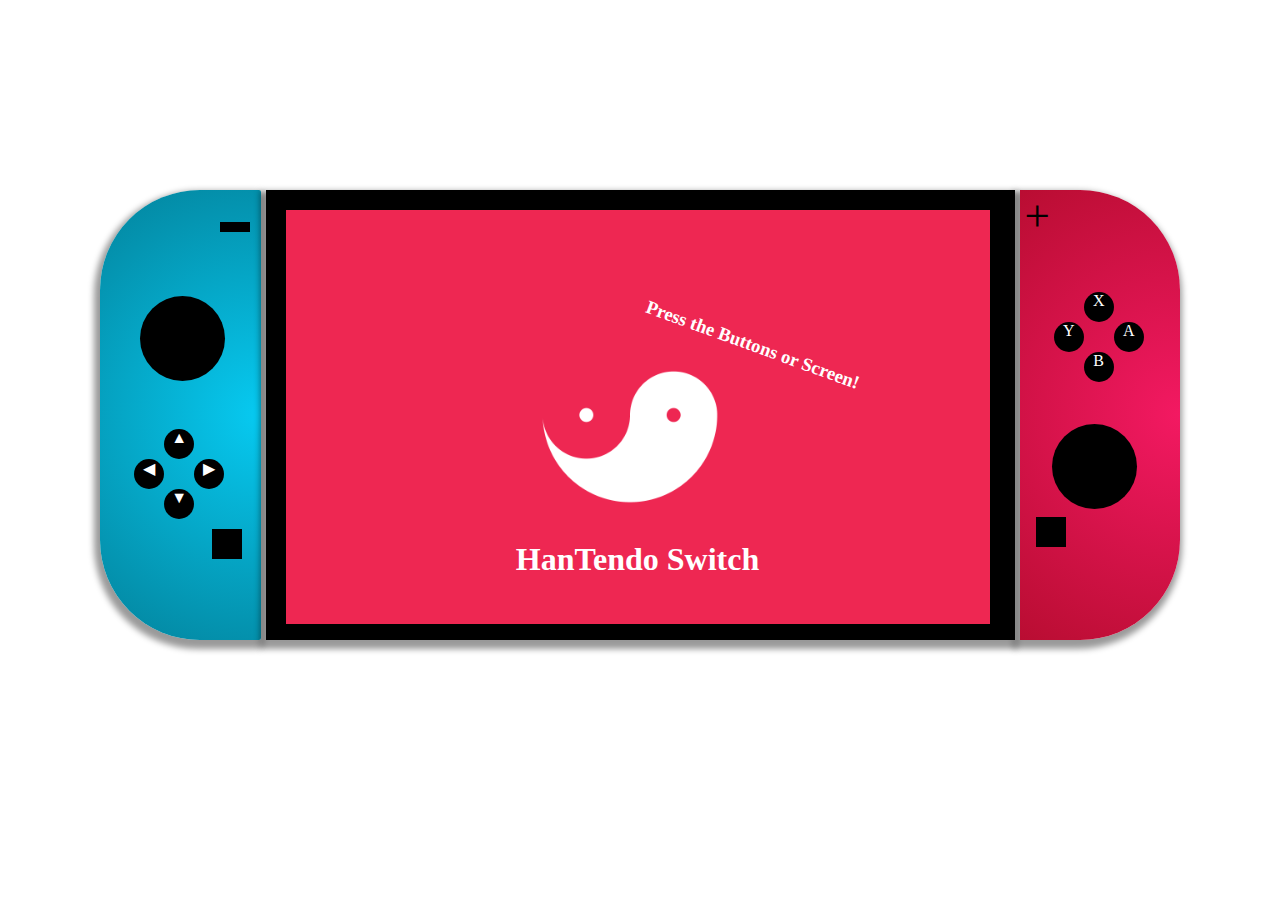
<file: index.html>
<!DOCTYPE html>
<html lang="en">
<head>
    <meta charset="UTF-8">
    <meta name="viewport" content="width=device-width, initial-scale=1.0">
    <title>Document</title>
    <link rel="stylesheet" href="style.css">
</head>
<body>
    <div class="Container">
        <div class="LeftControl">
            <div class="minus"></div>
            <div class="analog"></div>
            <div class="bCont">
                <div id="upButton" class="b1"><a href="newControls.html">▲</a></div>
                <div id="leftButton" class="b2"><a href="newControls.html">◀</a></div>
                <div id="rightButton" class="b3"><a href="newControls.html">▶</a></div>
                <div id="downButton" class="b4"><a href="newControls.html">▼</a></div>    
            </div>
            <div class="boxbutton"></div>
        </div>

        <div class="MainScreen">
            <div class="InnerScreen">
                <a href="newControls.html"><img class="start" src="img/yinyang.png" alt="YinyangImage"></a>
                <h1>HanTendo Switch</h1>
                <h3>Press the Buttons or Screen!</h3>
            </div>
        </div>

        <div class="RightControl">
            <div class="plus">+</div>
            <div class="bContR">
                <div class="Rb1"><a href="newControls.html">X</a></div>
                <div class="Rb2"><a href="newControls.html">Y</a></div>
                <div class="Rb3"><a href="newControls.html">A</a></div>
                <div class="Rb4"><a href="newControls.html">B</a></div>    
            </div>
            <div class="analogR"></div>
            <div class="Rboxbutton"></div>
        </div>    
    </div>
</body>
</html>
</file>
<file: style.css>
iframe{
    position: absolute;
    top: 10%;
    left: 10%;
}
.Container{
    height: 450px;
    width: 1080px;
    margin: 0 auto;
    display: flex;
    flex-direction: row;
    border-radius: 100px;
    margin-top: 15%;
}

.LeftControl{
    width: 15%;
    background: radial-gradient(circle at 100%,#07caf1,#03839c);
    border-radius: 100px 2px 2px 100px;
    margin-right: 5px ;
    box-shadow: -2px 5px 6px 4px rgba(  0,0,0,0.4);
}

.minus{
    width: 30px;
    height: 10px;
    background-color: black;
    margin: 20% 0% 0% 75%;
}
.boxbutton{
    width: 30px;
    height: 30px;
    background-color: black;
    margin: 0% 0% 0% 70%;
}
.analog{
    width: 85px;
    height: 85px;
    background-color: black;
    border-radius: 60px;
    margin: 40% 0% 30% 25%;
}

.bCont{
    height: 100px;
    width: 100px;
    margin: 0% 0% 0% 40%;
}

.b1, .b2, .b3, .b4{
    height: 30px;
    width: 30px;
    background-color: black;
    border-radius: 30px;
    position: relative;
    text-align: center;
    color: white;
}
.b2{
    margin-left: -30%;
}
.b3{
    margin-top: -30%;
    margin-left: 30% ;
}

.MainScreen{
    width: 70%;
    background-color: black;
    box-shadow: -2px 5px 6px 4px rgba(  0,0,0,0.4);
}

.InnerScreen{
    width: 94%;
    height: 92%;
    margin: 20px;
    background-color: rgb(238, 39, 82);
    color: white;
    text-align: center;
}
.RightControl{
    width: 15%;
    background: radial-gradient(circle at 100%,#f31962,#b90d32);
    border-radius: 0px 100px 100px 0px;
    margin-left: 5px ;
    box-shadow: -2px 5px 6px 4px rgba(  0,0,0,0.4);
}

.plus{
    width: 30px;
    height: 30px;
    color: black;
    font-size: 45px;
    margin-left: 5px;
}
.Rboxbutton{
    width: 30px;
    height: 30px;
    background-color: black;
    margin: 5% 0% 0% 10%;
}
.analogR{
    width: 85px;
    height: 85px;
    background-color: black;
    border-radius: 60px;
    margin: 20% 0% 0% 20%;
}

.bContR{
    height: 100px;
    width: 100px;
    margin: 45% 0% 20% 40%;
}

.Rb1, .Rb2, .Rb3, .Rb4{
    height: 30px;
    width: 30px;
    background-color: black;
    border-radius: 30px;
    position: relative;
    text-align: center;
    color: white;
}
.Rb2{
    margin-left: -30%;
}
.Rb3{
    margin-top: -30%;
    margin-left: 30% ;
}

.Rb1:hover, .Rb2:hover, .Rb3:hover, .Rb4:hover,
.b1:hover,   .b2:hover,   .b3:hover,   .b4:hover{
    transform: scale(1.5);     
    transition: all .05s ease-in-out; 
}

.start{
    margin: 15% 0% 0% 35%;
    width: 200px;
    height: 200px;
    filter: brightness(10);
    animation: ikot 5000ms infinite linear;
    margin-left: -2%;
}

@keyframes ikot {
    0%{transform: rotate(0deg);}100%{transform: rotate(-360deg);}
}

a{
text-decoration: none;
color: white;
}


h3{
    position: absolute;
    top: 35%;
    left: 50%;
    transform: rotate(20deg);
    animation: Zooms 1s linear 0s infinite;
}

@keyframes Zooms {
    0%{
        scale: 0.8;
    }50%{
        scale: 1;
    }100% {
        scale: 0.8;
    }
}

.InnerScreen2{
    width: 94%;
    height: 92%;
    margin: 20px;
    background-color: rgb(238, 39, 82);
    color: white;
}
</file>
